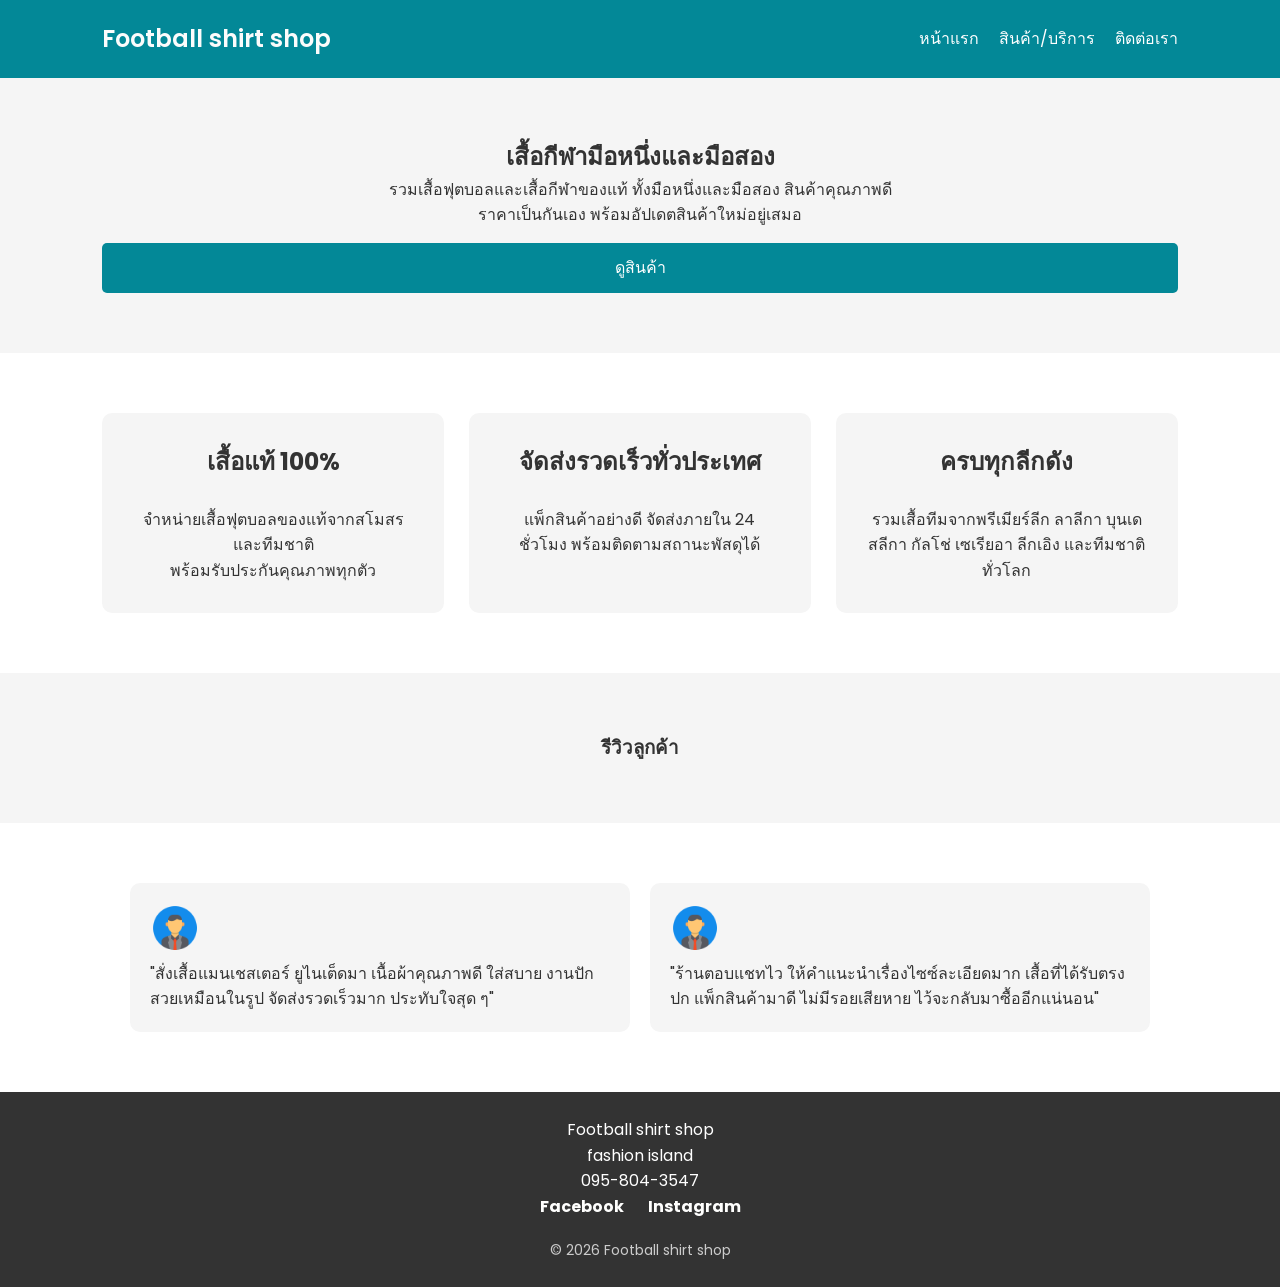
<file: index.html>
<!DOCTYPE html>
<html lang="th">
<head>
    <meta charset="UTF-8">
    <meta name="viewport" content="width=device-width, initial-scale=1.0">
    <title>หน้าแรก</title>
    <link rel="stylesheet" href="css/style.css">
</head>
<body>

<header>
    <nav>
        <div class="logo">Football shirt shop</div>
        <ul>
            <li><a href="index.html">หน้าแรก</a></li>
            <li><a href="menu.html">สินค้า/บริการ</a></li>
            <li><a href="contact.html">ติดต่อเรา</a></li>
        </ul>
    </nav>
</header>

<main>

    <section class="hero">
        <h1>เสื้อกีฬามือหนึ่งและมือสอง</h1>
        <p>รวมเสื้อฟุตบอลและเสื้อกีฬาของแท้ ทั้งมือหนึ่งและมือสอง สินค้าคุณภาพดี <br> ราคาเป็นกันเอง พร้อมอัปเดตสินค้าใหม่อยู่เสมอ</p>
        <a href="menu.html" class="btn">ดูสินค้า</a>
    </section>

    <section class="features">
        <div class="feature-card"><h2>เสื้อแท้ 100%</h2> <br>จำหน่ายเสื้อฟุตบอลของแท้จากสโมสรและทีมชาติ <br>พร้อมรับประกันคุณภาพทุกตัว</div>
        <div class="feature-card"><h2>จัดส่งรวดเร็วทั่วประเทศ</h2> <br>แพ็กสินค้าอย่างดี จัดส่งภายใน 24 ชั่วโมง พร้อมติดตามสถานะพัสดุได้</div>
        <div class="feature-card"><h2>ครบทุกลีกดัง</h2> <br>รวมเสื้อทีมจากพรีเมียร์ลีก ลาลีกา บุนเดสลีกา กัลโช่ เซเรียอา ลีกเอิง และทีมชาติทั่วโลก</div>
    </section>
    <section class="hero"><h3>รีวิวลูกค้า</h3></section>
    <section class="testimonials">
        <div class="review">
            <img src="images/9203764.png" alt="รูปโปรไฟล์" class="profile"><br>"สั่งเสื้อแมนเชสเตอร์ ยูไนเต็ดมา เนื้อผ้าคุณภาพดี ใส่สบาย งานปักสวยเหมือนในรูป จัดส่งรวดเร็วมาก ประทับใจสุด ๆ"</div>
        <div class="review"><img src="images/9203764.png" alt="รูปโปรไฟล์" class="profile"><br>"ร้านตอบแชทไว ให้คำแนะนำเรื่องไซซ์ละเอียดมาก เสื้อที่ได้รับตรงปก แพ็กสินค้ามาดี ไม่มีรอยเสียหาย ไว้จะกลับมาซื้ออีกแน่นอน"</div>
    </section>


</main>

<footer>
    <p>Football shirt shop</p>
    <p>fashion island</p>
    <p>095-804-3547</p>
 <div class="social">
        <a href="https://www.facebook.com/krit.lexus/" target="_blank">Facebook</a>
        <a href="https://www.instagram.com/kr1tsi/?hl=bn" target="_blank">Instagram</a>
    </div>
    
    <p class="copyright">© 2026 Football shirt shop</p>
</footer>

</body>
</html>
</file>
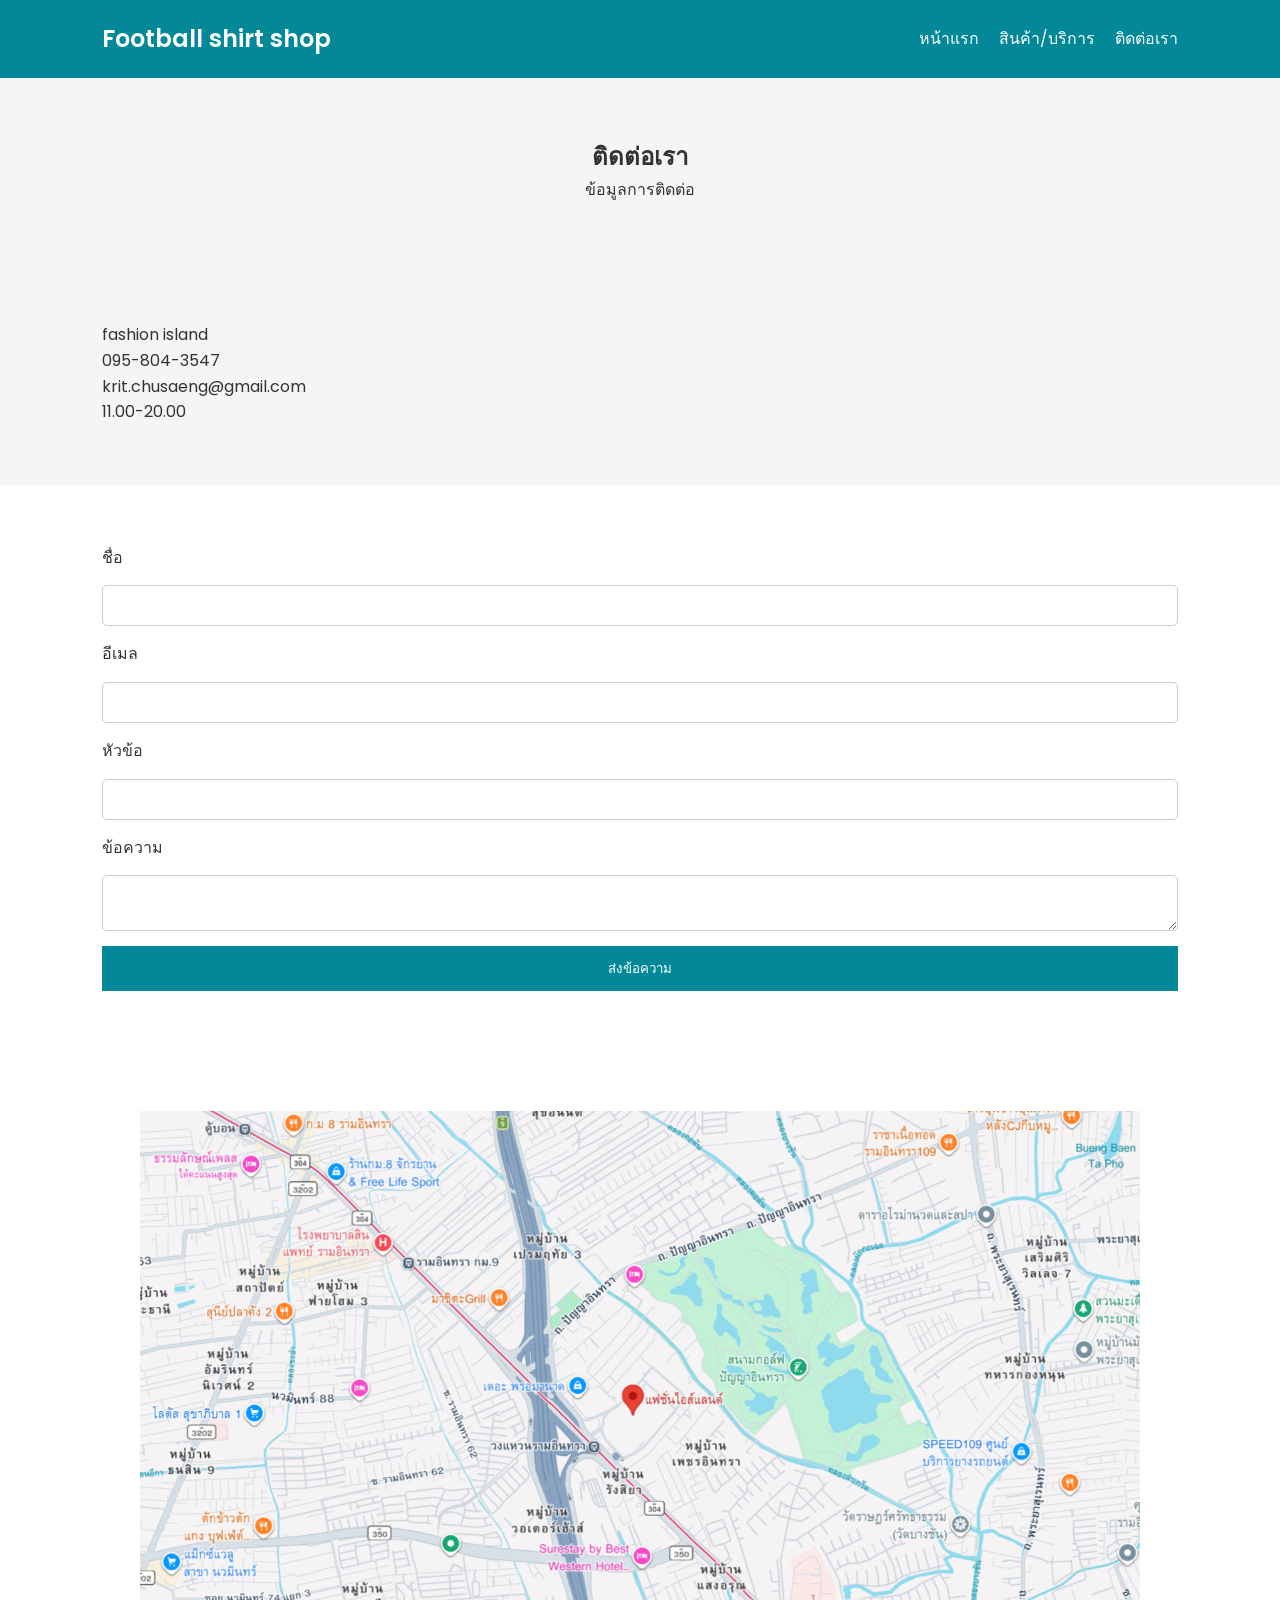
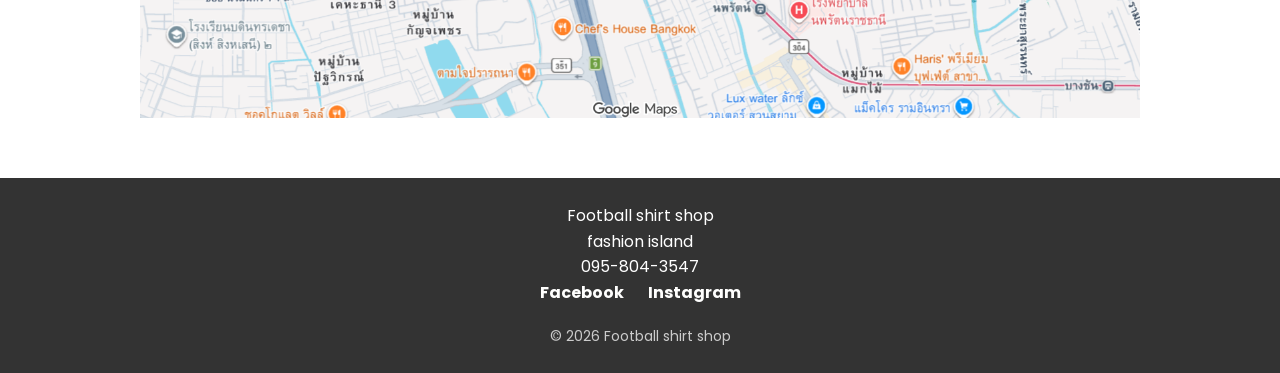
<file: contact.html>
<!DOCTYPE html>
<html lang="th">
<head>
    <meta charset="UTF-8">
    <meta name="viewport" content="width=device-width, initial-scale=1.0">
    <title>ติดต่อเรา</title>
    <link rel="stylesheet" href="css/style.css">
</head>
<body>

<header>
    <nav>
        <div class="logo">Football shirt shop</div>
        <ul>
            <li><a href="index.html">หน้าแรก</a></li>
            <li><a href="menu.html">สินค้า/บริการ</a></li>
            <li><a href="contact.html">ติดต่อเรา</a></li>
        </ul>
    </nav>
</header>

<main>

    <section class="page-header">
        <h1>ติดต่อเรา</h1>
        <p>ข้อมูลการติดต่อ</p>
    </section>

    <section class="contact-info">
        <p>fashion island</p>
        <p>095-804-3547</p>
        <p>krit.chusaeng@gmail.com</p>
        <p>11.00-20.00</p>
    </section>

    <section class="contact-form">
        <form>
            <label>ชื่อ</label>
            <input type="text">

            <label>อีเมล</label>
            <input type="email">

            <label>หัวข้อ</label>
            <input type="text">

            <label>ข้อความ</label>
            <textarea></textarea>

            <button type="submit">ส่งข้อความ</button>
        </form>
    </section>

    <section class="map">
        <img src="images/Screenshot 2026-07-22 221933.png">
    </section>

</main>

<footer>
    <p>Football shirt shop</p>
    <p>fashion island</p>
    <p>095-804-3547</p>
 <div class="social">
        <a href="https://www.facebook.com/krit.lexus/" target="_blank">Facebook</a>
        <a href="https://www.instagram.com/kr1tsi/?hl=bn" target="_blank">Instagram</a>
    </div>
    
    <p class="copyright">© 2026 Football shirt shop</p>
</footer>

</body>
</html>
</file>
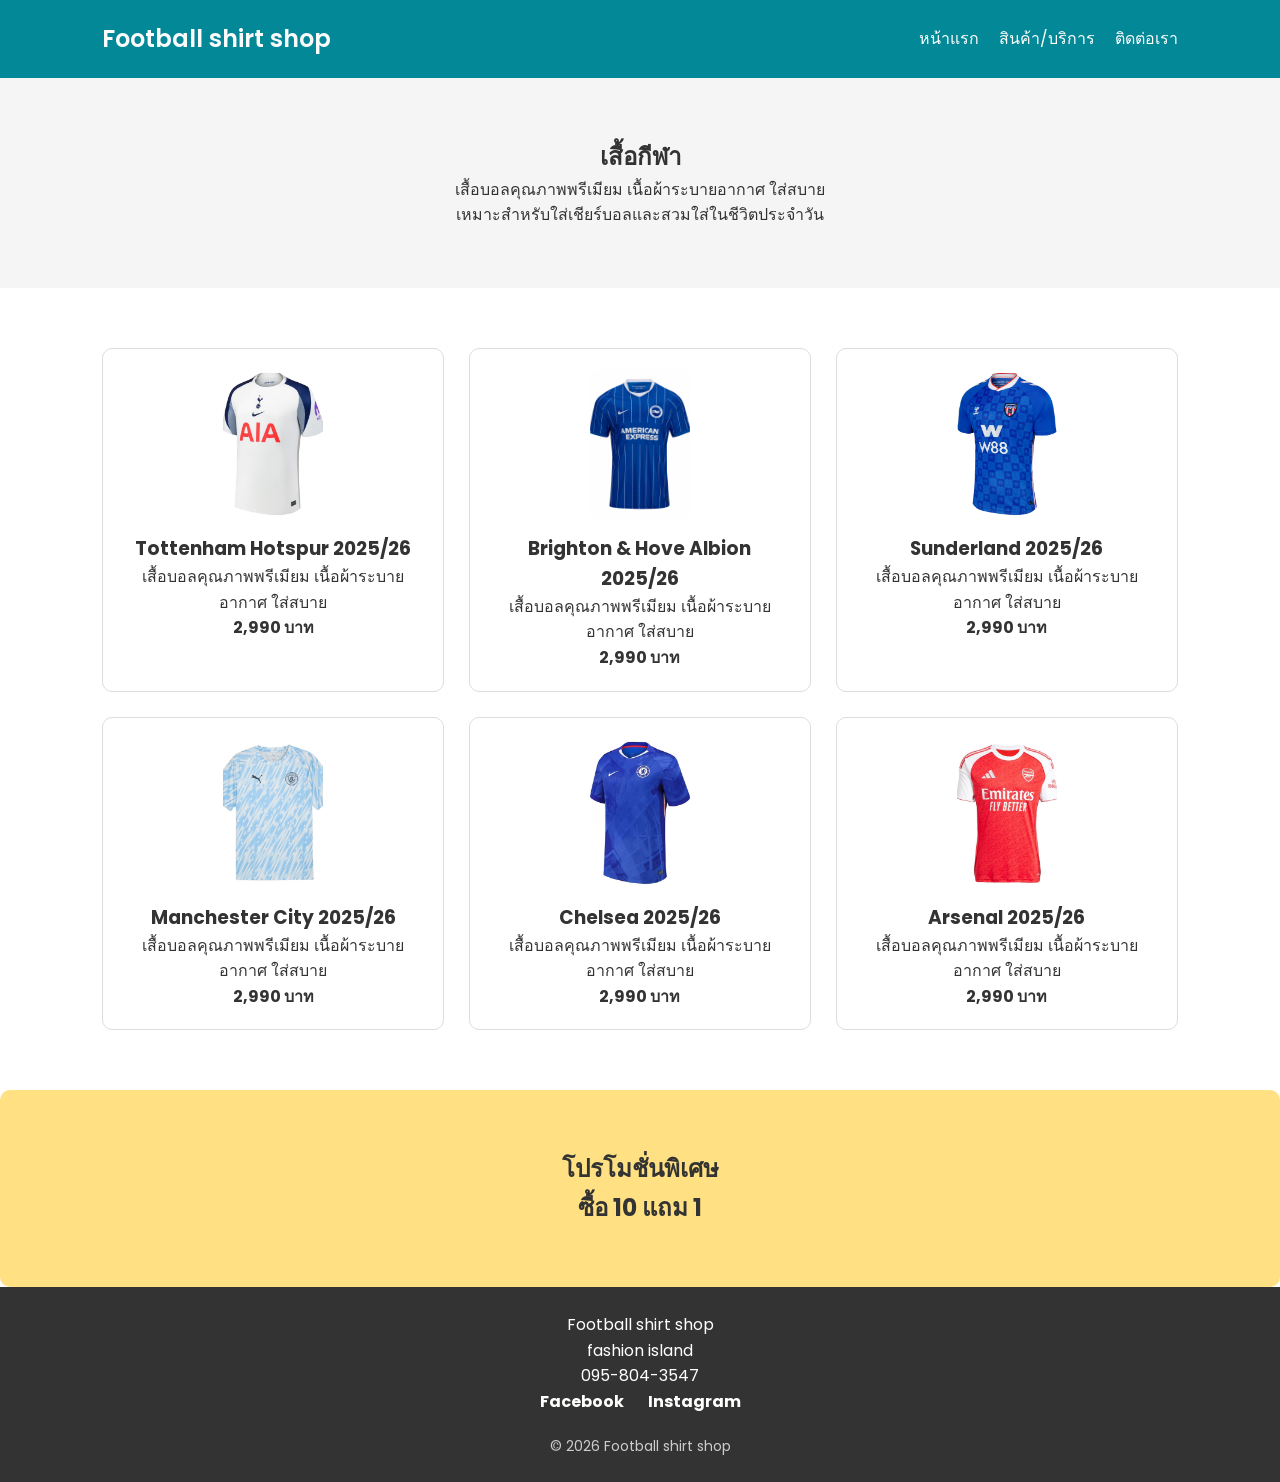
<file: menu.html>
<!DOCTYPE html>
<html lang="th">
<head>
    <meta charset="UTF-8">
    <meta name="viewport" content="width=device-width, initial-scale=1.0">
    <title>สินค้า/บริการ</title>
    <link rel="stylesheet" href="css/style.css">
</head>
<body>

<header>
    <nav>
        <div class="logo">Football shirt shop</div>
        <ul>
            <li><a href="index.html">หน้าแรก</a></li>
            <li><a href="menu.html">สินค้า/บริการ</a></li>
            <li><a href="contact.html">ติดต่อเรา</a></li>
        </ul>
    </nav>
</header>

<main>

    <section class="page-header">
        <h1>เสื้อกีฬา</h1>
        <p>เสื้อบอลคุณภาพพรีเมียม เนื้อผ้าระบายอากาศ ใส่สบาย <br>เหมาะสำหรับใส่เชียร์บอลและสวมใส่ในชีวิตประจำวัน</p>
    </section>

    <section class="product-grid">
        <div class="product-card">
    <img src="images/tottenham-hotspur--home-shirt-25-26.jpg" alt="spur">
    <h3>Tottenham Hotspur 2025/26</h3>
    <p>เสื้อบอลคุณภาพพรีเมียม เนื้อผ้าระบายอากาศ ใส่สบาย</p>
    <h4>2,990 บาท</h4>
</div>
        <div class="product-card"> <img src="images/7588-505.jpg" alt="brighton">
    <h3>Brighton & Hove Albion 2025/26</h3>
    <p>เสื้อบอลคุณภาพพรีเมียม เนื้อผ้าระบายอากาศ ใส่สบาย</p>
    <h4>2,990 บาท</h4>
</div>
        <div class="product-card"> <img src="images/sunderland-hummel-away-shirt-2025-26_ss5_p-202503995+pv-2+u-c2wxhago0thf2v7kaxvy+v-gryw4mynjt70ztwfb1ge.jpg" alt="sunderland">
    <h3>Sunderland  2025/26</h3>
    <p>เสื้อบอลคุณภาพพรีเมียม เนื้อผ้าระบายอากาศ ใส่สบาย</p>
    <h4>2,990 บาท</h4>
</div>
        <div class="product-card"> <img src="images/manchester-city-blue-warm-up-jersey-25-26.jpg" alt="mancity">
    <h3>Manchester City 2025/26</h3>
    <p>เสื้อบอลคุณภาพพรีเมียม เนื้อผ้าระบายอากาศ ใส่สบาย</p>
    <h4>2,990 บาท</h4>
</div>
        <div class="product-card"> <img src="images/chelsea-home-shirt-25-26.jpg" alt="chelsea">
    <h3>Chelsea 2025/26</h3>
    <p>เสื้อบอลคุณภาพพรีเมียม เนื้อผ้าระบายอากาศ ใส่สบาย</p>
    <h4>2,990 บาท</h4>
</div>
        <div class="product-card"> <img src="images/arsenal-home-shirt-2025-26.jpg" alt="arsenal">
    <h3>Arsenal 2025/26</h3>
    <p>เสื้อบอลคุณภาพพรีเมียม เนื้อผ้าระบายอากาศ ใส่สบาย</p>
    <h4>2,990 บาท</h4>
</div>
    </section>

    <section class="promotion">
        <h2>โปรโมชั่นพิเศษ <br> ซื้อ 10 แถม 1</h2> 
    </section>

</main>

<footer>
<p>Football shirt shop</p>
    <p>fashion island</p>
    <p>095-804-3547</p>
 <div class="social">
        <a href="https://www.facebook.com/krit.lexus/" target="_blank">Facebook</a>
        <a href="https://www.instagram.com/kr1tsi/?hl=bn" target="_blank">Instagram</a>
    </div>
    
    <p class="copyright">© 2026 Football shirt shop</p>
</footer>

</body>
</html>
</file>
<file: css/style.css>
/* Google Font */
@import url('https://fonts.googleapis.com/css2?family=Poppins:wght@300;400;500;600&display=swap');

/* CSS Variables */
:root {
    --primary: #038897;
    --secondary: #f5f5f5;
    --dark: #333;
}

* {
    margin: 0;
    padding: 0;
    box-sizing: border-box;
}

body {
    font-family: 'Poppins', sans-serif;
    line-height: 1.6;
    color: var(--dark);
}

/* Navbar */
nav {
    display: flex;
    justify-content: space-between;
    align-items: center;
    padding: 20px 8%;
    background: var(--primary);
}

.logo {
    color: rgb(252, 252, 252);
    font-size: 1.5rem;
    font-weight: 600;
}

nav ul {
    display: flex;
    list-style: none;
    gap: 20px;
}

nav a {
    color: white;
    text-decoration: none;
    transition: 0.3s;
}

nav a:hover {
    opacity: 0.7;
}

/* General Section */
section {
    padding: 60px 8%;
}

/* Buttons */
.btn {
    display: inline-block;
    background: var(--primary);
    color: white;
    text-decoration: none;
    padding: 12px 24px;
    border-radius: 5px;
    margin-top: 15px;
    transition: 0.3s;
}

.btn:hover {
    transform: translateY(-3px);
}

/* Hero */
.hero {
    text-align: center;
    background: var(--secondary);
    min-height: 100px;

    display: flex;
    flex-direction: column;
    justify-content: center;
}


/* Features Grid */
.features {
    display: grid;
    grid-template-columns: repeat(3, 1fr);
    gap: 25px;
}

.feature-card {
    background: var(--secondary);
    padding: 30px;
    border-radius: 10px;
    text-align: center;
}

/* Testimonials */
.testimonials {
    display: flex;
    gap: 20px;
    justify-content: center;
}

.review {
    background: var(--secondary);
    padding: 20px;
    border-radius: 10px;
    width: 500px;
}

.profile{
    width:50px;
    height:50px;
    border-radius:50%;
}

/* Page Header */
.page-header {
    text-align: center;
    background: var(--secondary);
}

/* Product Grid */
.product-grid {
    display: grid;
    grid-template-columns: repeat(3, 1fr);
    gap: 25px;
}

.product-card {
    background: white;
    border: 1px solid #ddd;
    padding: 20px;
    border-radius: 10px;
    transition: 0.3s;
    text-align: center;
}

.product-card:hover {
    transform: translateY(-8px);
    box-shadow: 0 8px 20px rgba(0, 0, 0, 0.2);
}

.product-card img {
    display: block;
    margin: 0 auto 15px;
    width: 100px;
    height: 150px;
    object-fit: cover;
    border-radius: 10px;
}

/* Promotion */
.promotion {
    background: #ffe082;
    text-align: center;
    font-weight: bold;
    border-radius: 10px;
}

/* Contact */
.contact-info {
    background: var(--secondary);
}

.contact-form form {
    display: flex;
    flex-direction: column;
    gap: 15px;
}

.contact-form input,
.contact-form textarea {
    padding: 12px;
    border: 1px solid #ccc;
    border-radius: 5px;
}

.contact-form button {
    background: var(--primary);
    color: white;
    border: none;
    padding: 12px;
    cursor: pointer;
    transition: 0.3s;
}

.contact-form button:hover {
    opacity: 0.8;
}

.map {
    display: flex;
    justify-content: center;
    align-items: center; 
}

.map img {
    width: 100%;
    max-width: 1000px;
    height: auto;
}


/* Footer */
footer {
    background: var(--dark);
    color: white;
    text-align: center;
    padding: 25px;
}

.social a {
    color: #fffffe;
    text-decoration: none;
    margin: 0 10px;
    font-weight: bold;
}

.copyright {
    margin-top: 20px;
    font-size: 14px;
    color: #ccc;
}

/* Responsive */
@media (max-width: 768px) {

    nav {
        flex-direction: column;
        gap: 15px;
    }

    .features,
    .product-grid {
        grid-template-columns: 1fr;
    }

    .testimonials {
        flex-direction: column;
        align-items: center;
    }

    .hero h1 {
        font-size: 2rem;
    }
}
</file>
